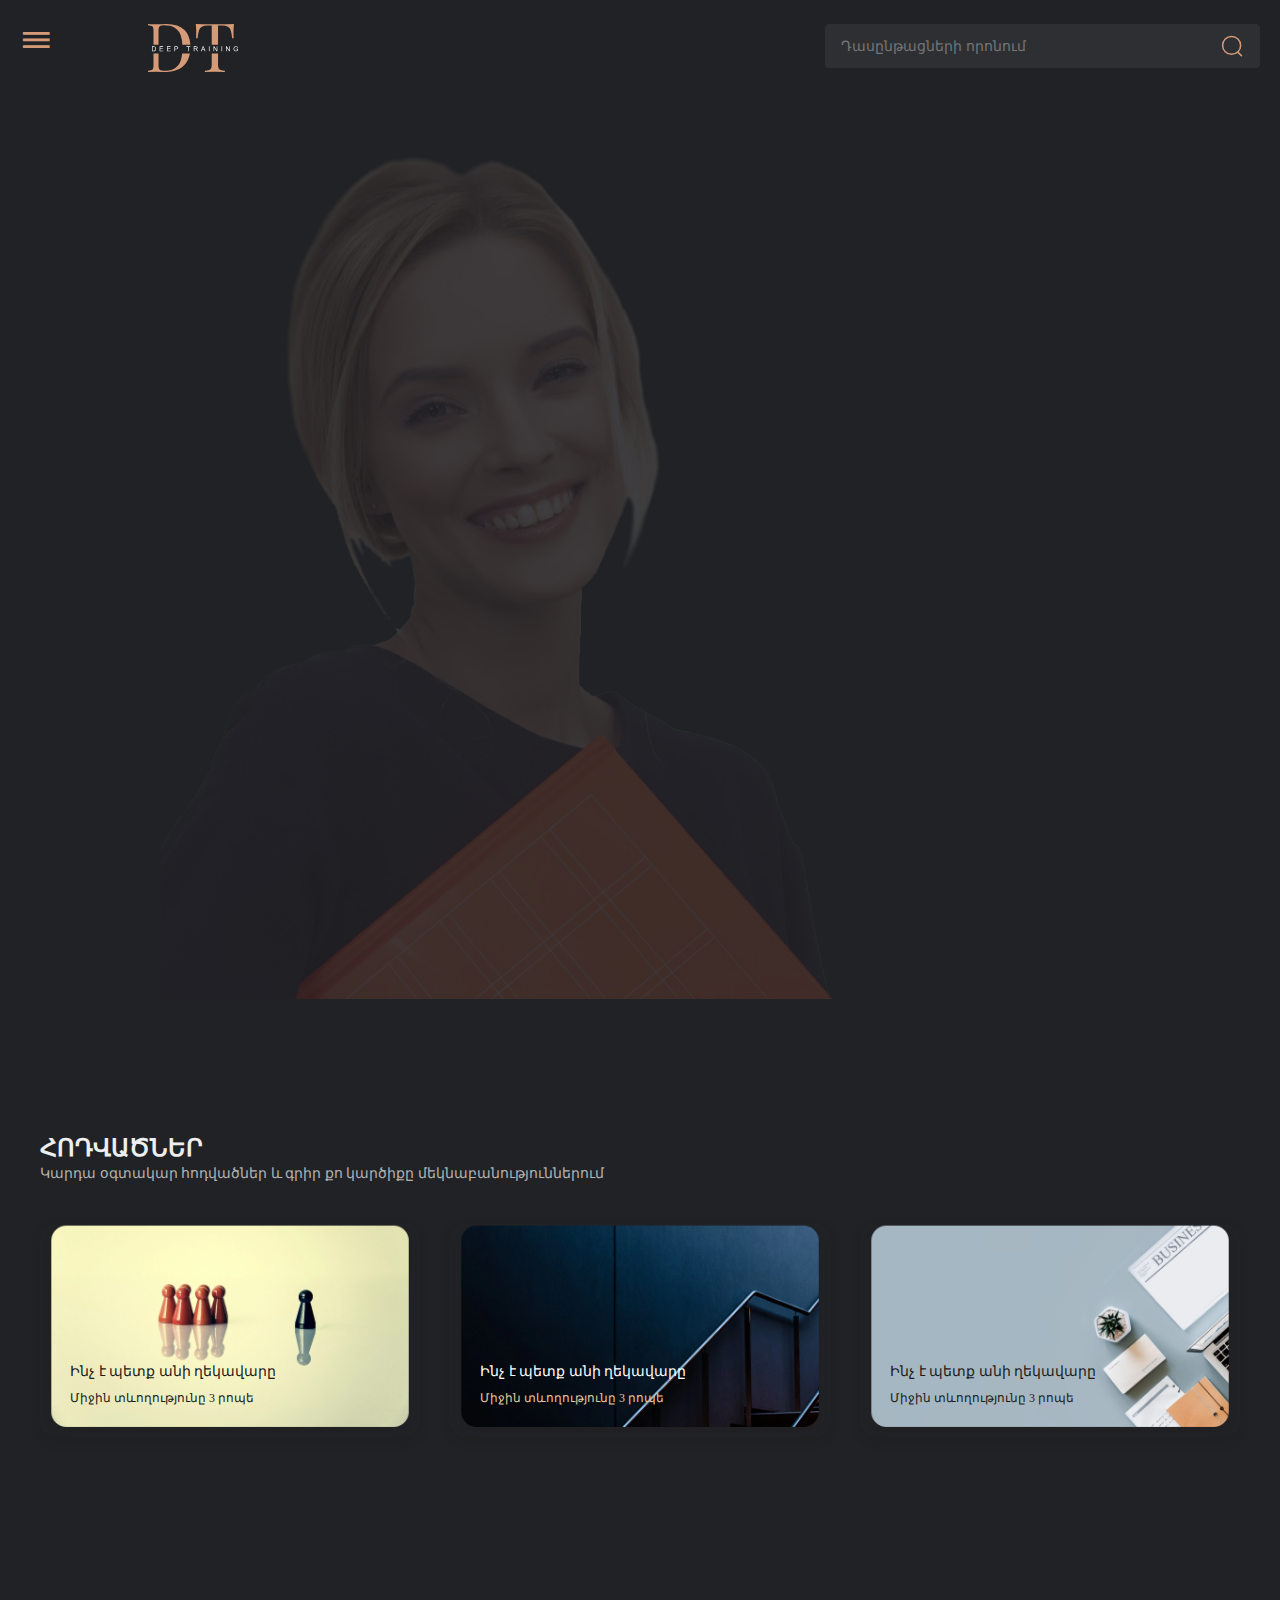
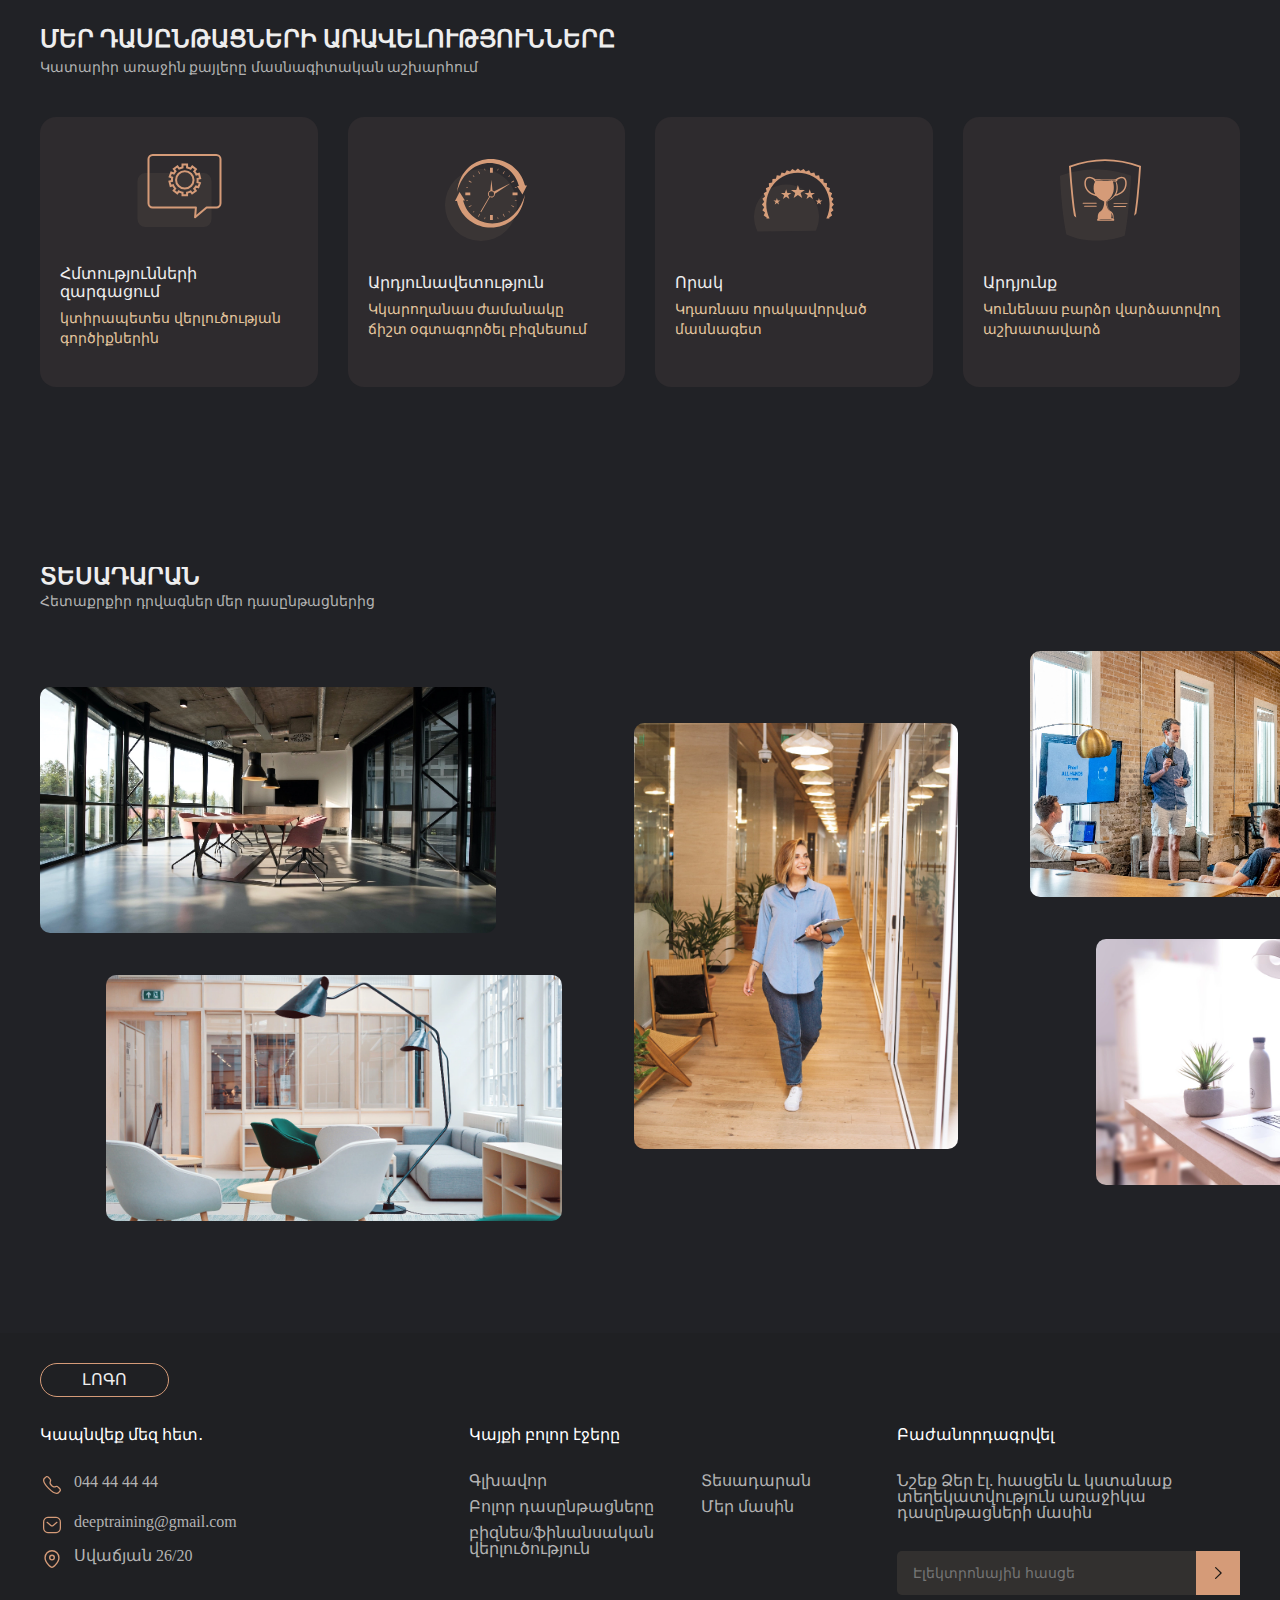
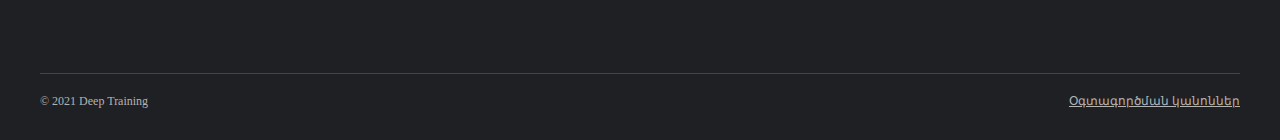
<file: index.html>
<!doctype html>
<html lang="arm">
<head>
	<meta charset="UTF-8">
	<meta name="viewport"
		  content="width=device-width, user-scalable=no, initial-scale=1.0, maximum-scale=1.0, minimum-scale=1.0">
	<meta http-equiv="X-UA-Compatible" content="ie=edge">
	<link rel="stylesheet" href="css/style.css">
	<link rel="stylesheet" href="resurses/icomoon-v1.0/style.css">
	<title>Deep training</title>
</head>
<body>

<header class="header">
	<div class="header_container">
		<div class="header_inner">
			<div class="header_menu">
				<a onclick="toggleSideBarClassName()" class="open_btn icon-dehaze"></a>
				<nav id="myNav" class="header_nav">
					<div class="header_nav-btn-logo">
						<a onclick="toggleSideBarClassName()" class="cross_btn icon-clear"></a>
						<div class="header_logo">
							<img class="header_menu_logo" src="./images/icons/logo.svg" alt="logo">
						</div>
					</div>
					<ul class="header_nav_list">
						<li>
							<a class="header_nav_list-link" href="#">Գլխավոր</a>
							<a class="header_nav_list-link" href="#">Բոլոր դասընթացները</a>
							<a class="header_nav_list-link" href="#">Բիզնես/ֆինանսական վերլուծություն</a>
							<a class="header_nav_list-link" href="#">Տեսադարան</a>
							<a class="header_nav_list-link" href="#">Մեր մասին</a>
						</li>
					</ul>
					<div class="header_nav_social">
						<i class="icon-facebook"><a href="#"></a></i>
						<i class="icon-twitter"><a href="#"></a></i>
						<i class="icon-linkedin2"><a href="#"></a></i>
					</div>
				</nav>
			</div>
			<div class="header_logo">
				<span>Գլխավոր</span>
				<img src="./images/icons/logo.svg" alt="logo">
			</div>
			<div class="header_search">
				<label>
					<input type="search" placeholder="Դասընթացների որոնում" name="" id="">
					<img src="./images/icons/search.svg" alt="search">
				</label>
			</div>
		</div>
	</div>
	<div class="intro">

	</div>
</header>

<section class="articles">
	<div class="container">
		<h4 class="articles_title title">ՀՈԴՎԱԾՆԵՐ</h4>
		<h5 class="articles_subtitle subtitle">Կարդա օգտակար հոդվածներ և գրիր քո կարծիքը մեկնաբանություններում</h5>
		<div class="articles_inner">
			<div class="articles_items">
				<div class="articles_items-content">
					<h5 class="articles_items-title">Ինչ է պետք անի ղեկավարը</h5>
					<h6 class="articles_items-subtitle">Միջին տևողությունը 3 րոպե</h6>
				</div>
			</div>
			<div class="articles_items">
				<div class="articles_items-content">
					<h5 class="articles_items-title">Ինչ է պետք անի ղեկավարը</h5>
					<h6 class="articles_items-subtitle">Միջին տևողությունը 3 րոպե</h6>
				</div>
			</div>
			<div class="articles_items">
				<div class="articles_items-content">
					<h5 class="articles_items-title">Ինչ է պետք անի ղեկավարը</h5>
					<h6 class="articles_items-subtitle">Միջին տևողությունը 3 րոպե</h6>
				</div>
			</div>
		</div>
	</div>
</section>

<section class="advantages">
	<div class="container">
		<h4 class="advantages_title">ՄԵՐ ԴԱՍԸՆԹԱՑՆԵՐԻ ԱՌԱՎԵԼՈՒԹՅՈՒՆՆԵՐԸ</h4>
		<h5 class="advantages_subtitle">Կատարիր առաջին քայլերը մասնագիտական աշխարհում</h5>
		<div class="advantages__items">
			<div class="advantages__items-content">
				<div class="_items-content-box">
					<div class="-content-box__img">
						<img src="./images/advantages/1.svg" alt="icon">
					</div>
					<div class="-content-box__content">
						<h5>Հմտությունների զարգացում</h5>
						<h6>կտիրապետես վերլուծության գործիքներին</h6>
					</div>
				</div>
				<div class="_items-content-box">
					<div class="-content-box__img">
						<img src="./images/advantages/2.svg" alt="icon">
					</div>
					<div class="-content-box__content">
						<h5>Արդյունավետություն</h5>
						<h6>Կկարողանաս ժամանակը ճիշտ օգտագործել բիզնեսում</h6>
					</div>
				</div>
				<div class="_items-content-box">
					<div class="-content-box__img">
						<img src="./images/advantages/3.svg" alt="icon">
					</div>
					<div class="-content-box__content">
						<h5>Որակ</h5>
						<h6>Կդառնաս որակավորված մասնագետ</h6>
					</div>
				</div>
				<div class="_items-content-box">
					<div class="-content-box__img">
						<img src="./images/advantages/4.svg" alt="icon">
					</div>
					<div class="-content-box__content">
						<h5>Արդյունք</h5>
						<h6>Կունենաս բարձր վարձատրվող աշխատավարձ</h6>
					</div>
				</div>
			</div>
		</div>
	</div>
</section>

<section class="photo_gallery">
	<div class="container">
		<h4 class="photo_gallery--title">ՏԵՍԱԴԱՐԱՆ</h4>
		<h5 class="photo_gallery--subtitle">Հետաքրքիր դրվագներ մեր դասընթացներից</h5>
		<div class="photo_gallery__items">
			<div class="photo_gallery__items--img">
				<img src="./images/gallery/1.png" alt="">
			</div>
			<div class="photo_gallery__items--img">
				<img src="./images/gallery/2.png" alt="">
			</div>
			<div class="photo_gallery__items--img">
				<img src="./images/gallery/3.png" alt="">
			</div>
			<div class="photo_gallery__items--img">
				<img src="./images/gallery/4.png" alt="">
			</div>
			<div class="photo_gallery__items--img">
				<img src="./images/gallery/5.png" alt="">
			</div>
			<div class="photo_gallery__items--img">
				<img src="./images/gallery/6.png" alt="">
			</div>
			<div class="photo_gallery__items--img">
				<img src="./images/gallery/7.png" alt="">
			</div>
			<div class="photo_gallery__items--img">
				<img src="./images/gallery/8.png" alt="">
			</div>
			<div class="photo_gallery__items--img">
				<img src="./images/gallery/9.png" alt="">
			</div>
		</div>
	</div>
</section>

<section class="reviews">

</section>

<footer class="footer">
	<div class="container">
		<a href="#" class="footer_btn">ԼՈԳՈ</a>
		<div class="footer_inner">
			<div class="footer_items">
				<h4 class="footer__items--name">Կապնվեք մեզ հետ․</h4>
				<div class="footer_items_content">
					<a class="footer__phone" href="tel:+37444444444">044 44 44 44</a>
					<a class="footer__mail" href="#">deeptraining@gmail.com</a>
					<a class="footer__address" href="#">Սվաճյան 26/20</a>
				</div>
			</div>
			<div class="footer_items">
				<h4 class="footer__items--name">Կայքի բոլոր էջերը</h4>
				<div class="footer_items_content footer_items_content__box ">
					<div class="_content-box">
						<a href="#">Գլխավոր</a>
						<a href="#">Բոլոր դասընթացները</a>
						<a href="#">բիզնես/ֆինանսական վերլուծություն</a>
					</div>
					<div class="_content-box">
						<a href="#">Տեսադարան</a>
						<a href="#">Մեր մասին</a>
					</div>
				</div>
			</div>
			<div class="footer_items">
				<h4 class="footer__items--name">Բաժանորդագրվել</h4>
				<div class="footer_items_content">
					<p>Նշեք Ձեր էլ. հասցեն և կստանաք տեղեկատվություն առաջիկա դասընթացների մասին</p>
					<div class="_content--email">
						<label for="email"></label>
						<input type="email" placeholder="Էլեկտրոնային հասցե" name="" id="email">
					</div>
				</div>
			</div>
		</div>
		<div class="footer__footer">
			<span>© 2021 Deep Training</span>
			<a href="#">Օգտագործման կանոններ</a>
		</div>
	</div>
</footer>

<script src="./js/main.js"></script>
</body>
</html>
</file>
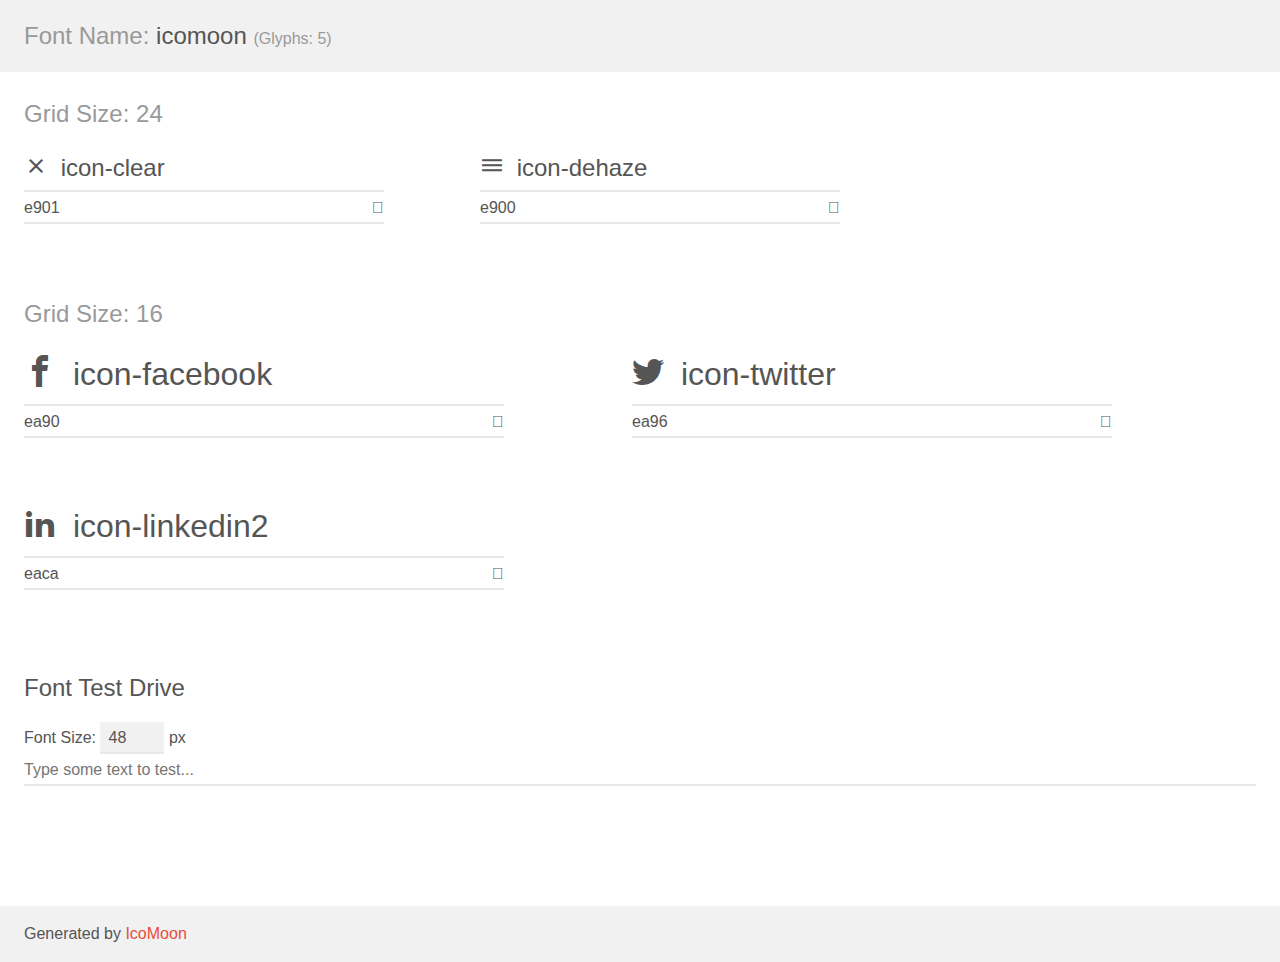
<file: resurses/icomoon-v1.0/demo.html>
<!doctype html>
<html>
<head>
    <meta charset="utf-8">
    <title>IcoMoon Demo</title>
    <meta name="description" content="An Icon Font Generated By IcoMoon.io">
    <meta name="viewport" content="width=device-width, initial-scale=1">
    <link rel="stylesheet" href="demo-files/demo.css">
    <link rel="stylesheet" href="style.css"></head>
<body>
    <div class="bgc1 clearfix">
        <h1 class="mhmm mvm"><span class="fgc1">Font Name:</span> icomoon <small class="fgc1">(Glyphs:&nbsp;5)</small></h1>
    </div>
    <div class="clearfix mhl ptl">
        <h1 class="mvm mtn fgc1">Grid Size: 24</h1>
        <div class="glyph fs1">
            <div class="clearfix bshadow0 pbs">
                <span class="icon-clear"></span>
                <span class="mls"> icon-clear</span>
            </div>
            <fieldset class="fs0 size1of1 clearfix hidden-false">
                <input type="text" readonly value="e901" class="unit size1of2" />
                <input type="text" maxlength="1" readonly value="&#xe901;" class="unitRight size1of2 talign-right" />
            </fieldset>
            <div class="fs0 bshadow0 clearfix hidden-true">
                <span class="unit pvs fgc1">liga: </span>
                <input type="text" readonly value="clear, close" class="liga unitRight" />
            </div>
        </div>
        <div class="glyph fs1">
            <div class="clearfix bshadow0 pbs">
                <span class="icon-dehaze"></span>
                <span class="mls"> icon-dehaze</span>
            </div>
            <fieldset class="fs0 size1of1 clearfix hidden-false">
                <input type="text" readonly value="e900" class="unit size1of2" />
                <input type="text" maxlength="1" readonly value="&#xe900;" class="unitRight size1of2 talign-right" />
            </fieldset>
            <div class="fs0 bshadow0 clearfix hidden-true">
                <span class="unit pvs fgc1">liga: </span>
                <input type="text" readonly value="dehaze" class="liga unitRight" />
            </div>
        </div>
    </div>
    <div class="clearfix mhl ptl">
        <h1 class="mvm mtn fgc1">Grid Size: 16</h1>
        <div class="glyph fs2">
            <div class="clearfix bshadow0 pbs">
                <span class="icon-facebook"></span>
                <span class="mls"> icon-facebook</span>
            </div>
            <fieldset class="fs0 size1of1 clearfix hidden-false">
                <input type="text" readonly value="ea90" class="unit size1of2" />
                <input type="text" maxlength="1" readonly value="&#xea90;" class="unitRight size1of2 talign-right" />
            </fieldset>
            <div class="fs0 bshadow0 clearfix hidden-true">
                <span class="unit pvs fgc1">liga: </span>
                <input type="text" readonly value="facebook, brand10" class="liga unitRight" />
            </div>
        </div>
        <div class="glyph fs2">
            <div class="clearfix bshadow0 pbs">
                <span class="icon-twitter"></span>
                <span class="mls"> icon-twitter</span>
            </div>
            <fieldset class="fs0 size1of1 clearfix hidden-false">
                <input type="text" readonly value="ea96" class="unit size1of2" />
                <input type="text" maxlength="1" readonly value="&#xea96;" class="unitRight size1of2 talign-right" />
            </fieldset>
            <div class="fs0 bshadow0 clearfix hidden-true">
                <span class="unit pvs fgc1">liga: </span>
                <input type="text" readonly value="twitter, brand16" class="liga unitRight" />
            </div>
        </div>
        <div class="glyph fs2">
            <div class="clearfix bshadow0 pbs">
                <span class="icon-linkedin2"></span>
                <span class="mls"> icon-linkedin2</span>
            </div>
            <fieldset class="fs0 size1of1 clearfix hidden-false">
                <input type="text" readonly value="eaca" class="unit size1of2" />
                <input type="text" maxlength="1" readonly value="&#xeaca;" class="unitRight size1of2 talign-right" />
            </fieldset>
            <div class="fs0 bshadow0 clearfix hidden-true">
                <span class="unit pvs fgc1">liga: </span>
                <input type="text" readonly value="linkedin2, brand65" class="liga unitRight" />
            </div>
        </div>
    </div>

    <!--[if gt IE 8]><!-->
    <div class="mhl clearfix mbl">
        <h1>Font Test Drive</h1>
        <label>
            Font Size: <input id="fontSize" type="number" class="textbox0 mbm"
            min="8" value="48" />
            px
        </label>
        <input id="testText" type="text" class="phl size1of1 mvl"
        placeholder="Type some text to test..." value=""/>
        <div id="testDrive" class="icon-" style="font-family: icomoon">&nbsp;
        </div>
    </div>
    <!--<![endif]-->
    <div class="bgc1 clearfix">
        <p class="mhl">Generated by <a href="https://icomoon.io/app">IcoMoon</a></p>
    </div>

    <script src="demo-files/demo.js"></script>
</body>
</html>
</file>
<file: css/style.css>
*, *::before, *::after {
  box-sizing: border-box;
}

html, body, div, span, applet, object, iframe,
h1, h2, h3, h4, h5, h6, p, blockquote, pre,
a, abbr, acronym, address, big, cite, code,
del, dfn, em, img, ins, kbd, q, s, samp,
small, strike, strong, sub, sup, tt, var,
b, u, i, center,
dl, dt, dd, ol, ul, li,
fieldset, form, label, legend,
table, caption, tbody, tfoot, thead, tr, th, td,
article, aside, canvas, details, embed,
figure, figcaption, footer, header, hgroup,
menu, nav, output, ruby, section, summary,
time, mark, audio, video {
  margin: 0;
  padding: 0;
  border: 0;
  font: inherit;
  vertical-align: baseline;
}

/* HTML5 display-role reset for older browsers */
article, aside, details, figcaption, figure,
footer, header, hgroup, menu, nav, section {
  display: block;
}

body {
  line-height: 1;
}

ol, ul {
  list-style: none;
}

blockquote, q {
  quotes: none;
}

blockquote:before, blockquote:after,
q:before, q:after {
  content: "";
}

blockquote:before, blockquote:after,
q:before, q:after {
  content: none;
}

table {
  border-collapse: collapse;
  border-spacing: 0;
}

body {
  background-color: #212226;
}

.container {
  max-width: 1248px;
  margin: 0 auto;
  padding: 0 24px;
}

.title {
  text-transform: uppercase;
  font-size: 24px;
  line-height: 18px;
  font-weight: 700;
  color: #EEEEEE;
}

.subtitle {
  font-size: 14px;
  line-height: 18px;
  font-weight: 400;
  color: #B3B3B3;
}

.header {
  margin-bottom: 140px;
  color: #B3B3B3;
  position: relative;
}

.header_container {
  max-width: 1832px;
  margin: 0 auto;
  padding: 0 20px;
}

.header_inner {
  padding: 24px 0;
  display: flex;
  align-items: flex-start;
  gap: 96px;
  flex-wrap: wrap;
}

.header_menu {
  display: inline-block;
}
.header_menu .header_logo {
  display: none;
  margin: 0;
}
.header_menu .header_logo .header_menu_logo {
  display: block;
}

.header_logo {
  min-width: 90px;
  min-height: 40px;
}
.header_logo span {
  display: none;
}
.header_logo img {
  width: 100%;
  height: 100%;
}

.open_btn {
  width: 32px;
  height: 32px;
  font-size: 32px;
  color: #D59B78;
  cursor: pointer;
}

.cross_btn {
  margin-right: auto;
  width: 32px;
  height: 32px;
  font-size: 32px;
  color: #D59B78;
  margin-bottom: 30px;
  cursor: pointer;
}

.header_search {
  margin-left: auto;
  position: relative;
}
.header_search label input {
  border-radius: 4px;
  font-size: 14px;
  line-height: 18px;
  width: 435px;
  padding: 0 40px 0 16px;
  height: 44px;
  color: #B3B3B3;
  border: none;
  outline: none;
  background-color: #2E2F33;
}
.header_search label img {
  width: 24px;
  height: 24px;
  object-fit: cover;
  position: absolute;
  right: 16px;
  top: 50%;
  transform: translateY(-50%);
}

.header_nav {
  position: absolute;
  width: 325px;
  height: 100vh;
  display: flex;
  top: 0;
  right: 100%;
  z-index: 1000;
  flex-direction: column;
  justify-content: center;
  padding: 24px 30px 30px 44px;
  background-color: #2E2F33;
  transition: transform 280ms ease-out;
}
.header_nav:after {
  content: "";
  position: absolute;
  left: 0;
  top: 0;
  display: inline-block;
  width: 20px;
  height: 100vh;
  background-color: rgba(46, 47, 51, 0.5);
}

.header_nav-btn-logo {
  display: flex;
  align-items: center;
  justify-content: space-between;
  margin-bottom: 14px;
}

.menu__active {
  transform: translateX(100%);
}

.header_nav_list li {
  list-style: none;
}

.header_nav_list-link {
  display: block;
  text-decoration: none;
  color: #B3B3B3;
  font-size: 14px;
  margin-bottom: 30px;
  transition: color 280ms ease-out;
}
.header_nav_list-link:hover {
  color: #E5C69E;
}

.header_nav_social {
  display: flex;
  gap: 30px;
  margin-top: auto;
  justify-content: center;
}
.header_nav_social i {
  width: 24px;
  height: 24px;
  font-size: 24px;
  color: #D59B78;
}
.header_nav_social a {
  text-decoration: none;
  display: inline-block;
}

/*Intro*/
.intro {
  height: 100vh;
  background-image: url("../images/bg_img/Mask Group 4.png");
  background-repeat: no-repeat;
  background-position: 30% center;
  background-size: contain;
}

.articles {
  margin-bottom: 180px;
}

.articles_title {
  margin-bottom: 8px;
}

.articles_subtitle {
  margin-bottom: 40px;
}

.articles_inner {
  display: flex;
  justify-content: center;
  gap: 30px;
}

.articles_items {
  display: flex;
  align-items: end;
  width: 380px;
  height: 214px;
  min-width: 326px;
  min-height: 184px;
  padding: 30px;
  border-radius: 16px;
  box-shadow: 0 4px 8px rgba(32, 27, 24, 0.2509803922);
  margin-bottom: 10px;
}

.articles_items:first-child {
  background-image: url("../images/article/1@2x.png");
  background-repeat: no-repeat;
  background-position: center center;
  background-size: cover;
}

.articles_items:nth-child(2) {
  background-image: url("../images/article/2@2x.png");
  background-repeat: no-repeat;
  background-position: center center;
  background-size: cover;
}
.articles_items:nth-child(2) .articles_items-title {
  color: #FFFFFF;
}
.articles_items:nth-child(2) .articles_items-subtitle {
  color: #E5C69E;
}

.articles_items:nth-child(3) {
  background-image: url("../images/article/3@2x.png");
  background-repeat: no-repeat;
  background-position: center center;
  background-size: cover;
}

.articles_items-title {
  font-size: 14px;
  line-height: 18px;
  margin-bottom: 8px;
  color: #201B18;
}

.articles_items-subtitle {
  font-size: 12px;
  line-height: 18px;
  color: #201B18;
}

.advantages {
  margin-bottom: 180px;
}

.advantages_title {
  color: #EEEEEE;
  text-transform: uppercase;
  font-size: 24px;
  font-weight: 700;
  margin-bottom: 8px;
}

.advantages_subtitle {
  color: #B3B3B3;
  font-size: 14px;
  line-height: 18px;
  margin-bottom: 40px;
}

.advantages__items-content {
  display: flex;
  justify-content: center;
  gap: 30px;
}

._items-content-box {
  padding: 30px 20px;
  min-width: 276px;
  width: 25%;
  border-radius: 16px;
  display: flex;
  background-color: #2E2B2E;
  backdrop-filter: blur(10px);
  justify-content: center;
  align-content: center;
  align-items: center;
  flex-direction: column;
}

.-content-box__img {
  width: 88px;
  height: 88px;
  flex-shrink: 0;
  margin-bottom: 30px;
}
.-content-box__img img {
  width: 100%;
  height: 100%;
  object-fit: cover;
}

.-content-box__content h5 {
  font-size: 16px;
  line-height: 18px;
  color: #EEEEEE;
  margin-bottom: 8px;
}
.-content-box__content h6 {
  font-size: 14px;
  line-height: 20px;
  color: #E5C69E;
  margin-bottom: 8px;
}

.photo_gallery {
  overflow: hidden;
}

.photo_gallery--title {
  text-transform: uppercase;
  font-weight: 700;
  color: #EEEEEE;
  line-height: 18px;
  margin-bottom: 8px;
  font-size: 24px;
}

.photo_gallery--subtitle {
  color: #B3B3B3;
  line-height: 18px;
  margin-bottom: 40px;
  font-size: 14px;
}

.photo_gallery__items {
  display: grid;
  padding: 0 24px;
  grid-template-columns: repeat(44, 60px);
  grid-template-rows: repeat(18, 30px);
  grid-gap: 6px;
  transform: translateX(-35%);
  margin-bottom: 40px;
}

.photo_gallery__items--img {
  width: 100%;
  height: 100%;
  border-radius: 10px;
  transition: box-shadow 280ms ease-out;
}
.photo_gallery__items--img img {
  width: 100%;
  height: 100%;
  object-fit: cover;
  border-radius: inherit;
}

.photo_gallery__items--img:hover {
  box-shadow: 4px 6px 8px #D59B78;
}

.photo_gallery__items--img:first-child {
  grid-row: 3/span 12;
  grid-column: 1/span 5;
}

.photo_gallery__items--img:nth-child(2) {
  grid-row: 2/span 7;
  grid-column: 7/span 7;
}

.photo_gallery__items--img:nth-child(3) {
  grid-row: 3/span 12;
  grid-column: 16/span 5;
}

.photo_gallery__items--img:nth-child(4) {
  grid-row: 1/span 7;
  grid-column: 22/span 7;
}

.photo_gallery__items--img:nth-child(5) {
  grid-row: 2/span 12;
  grid-column: 31/span 5;
}

.photo_gallery__items--img:nth-child(6) {
  grid-row: 3/span 7;
  grid-column: 37/span 7;
}

.photo_gallery__items--img:nth-child(7) {
  grid-row: 10/span 7;
  grid-column: 8/span 7;
}

.photo_gallery__items--img:nth-child(8) {
  grid-row: 9/span 7;
  grid-column: 23/span 7;
}

.photo_gallery__items--img:nth-child(9) {
  grid-row: 12/span 7;
  grid-column: 38/span 7;
}

.footer {
  padding-top: 30px;
  background-color: #1F2023;
}

.footer_btn {
  display: inline-block;
  color: #EEEEEE;
  text-decoration: none;
  padding: 8px 41px;
  border: 1px solid #D59B78;
  border-radius: 20px;
  margin-bottom: 30px;
}

.footer_inner {
  display: flex;
  gap: 86px;
  padding-bottom: 54px;
  flex-wrap: wrap;
  margin-bottom: 18px;
  border-bottom: 1px solid rgba(179, 179, 179, 0.2509803922);
}

.footer_items {
  flex: 1;
  margin-bottom: 24px;
}
.footer_items a {
  text-decoration: none;
}

.footer__items--name {
  color: #FFFFFF;
  margin-bottom: 30px;
}

.footer_items_content a, p {
  color: #B3B3B3;
  display: block;
  transition: color 280ms ease-out;
}
.footer_items_content a:hover, p:hover {
  color: #E5C69E;
}

.footer_items_content p {
  margin-bottom: 30px;
}

.footer__phone {
  height: 24px;
  position: relative;
  font-size: 16px;
  line-height: 18px;
  padding-left: 34px;
  margin-bottom: 16px;
}
.footer__phone:before {
  content: "";
  position: absolute;
  background-image: url("../images/icons/phone.svg");
  background-repeat: no-repeat;
  width: 24px;
  height: 24px;
  z-index: 1;
  left: 0;
}

.footer__mail {
  position: relative;
  font-size: 16px;
  line-height: 18px;
  padding-left: 34px;
  margin-bottom: 16px;
}
.footer__mail:before {
  content: "";
  position: absolute;
  background-image: url("../images/icons/mail.svg");
  background-repeat: no-repeat;
  width: 24px;
  height: 24px;
  z-index: 1;
  left: 0;
}

.footer__address {
  position: relative;
  font-size: 16px;
  line-height: 18px;
  padding-left: 34px;
}
.footer__address:before {
  content: "";
  position: absolute;
  background-image: url("../images/icons/icon-location.svg");
  background-repeat: no-repeat;
  width: 24px;
  height: 24px;
  z-index: 1;
  left: 0;
}

.footer_items_content__box {
  display: flex;
  gap: 24px;
}

._content-box a {
  margin-bottom: 10px;
}

._content--email {
  position: relative;
}

._content--email input {
  width: 100%;
  min-height: 44px;
  line-height: 18px;
  border: none;
  outline: none;
  color: wheat;
  font-size: 14px;
  border-radius: 5px;
  padding: 12px 50px 12px 16px;
  background-color: rgba(229, 198, 158, 0.1019607843);
}

._content--email label {
  cursor: pointer;
  position: absolute;
  content: "";
  top: 0;
  right: 0;
  z-index: 1;
  width: 44px;
  min-height: 44px;
  background: #D59B78 url("../images/icons/icon-confirm.svg") no-repeat center;
}

.footer__footer {
  display: flex;
  justify-content: space-between;
  padding-bottom: 30px;
}
.footer__footer span {
  font-size: 12px;
  line-height: 18px;
  color: #B3B3B3;
}
.footer__footer a {
  font-size: 12px;
  line-height: 18px;
  color: #B3B3B3;
  display: inline-block;
  transition: color 280ms ease-out;
}
.footer__footer a:hover {
  color: #E5C69E;
}

@media screen and (max-width: 1200px) {
  .advantages__items-content {
    flex-wrap: wrap;
  }
  .advantages {
    margin-bottom: 110px;
  }
  .articles_inner {
    flex-wrap: wrap;
  }
  .articles {
    margin-bottom: 110px;
  }
}
@media screen and (max-width: 1024px) {
  .photo_gallery__items {
    transform: translate(0);
    overflow: scroll;
  }
  .header_inner {
    gap: 40px;
  }
}
@media screen and (max-width: 768px) {
  ._items-content-box {
    flex-direction: row;
  }
  .-content-box__img {
    width: 64px;
    height: 64px;
    margin-bottom: 0;
    margin-right: 12px;
  }
  ._items-content-box {
    min-width: 320px;
  }
  .advantages {
    margin-bottom: 60px;
  }
  .articles {
    margin-bottom: 60px;
  }
  .header_inner {
    gap: 20px;
  }
  .header_container {
    padding: 0 24px;
  }
  .header_search {
    width: 50%;
  }
  .header_search label input {
    width: 100%;
  }
}
@media screen and (max-width: 425px) {
  ._items-content-box {
    min-width: 314px;
    padding: 16px;
  }
  .header_inner {
    gap: 0;
  }
  .header_logo {
    margin: auto;
  }
  .header_logo span {
    display: block;
  }
  .header_logo img {
    display: none;
  }
  .header_search {
    margin-top: 24px;
    width: 100%;
  }
  .header_menu .header_logo {
    display: block;
  }
}

/*# sourceMappingURL=style.css.map */
</file>
<file: resurses/icomoon-v1.0/style.css>
@font-face {
  font-family: 'icomoon';
  src:  url('fonts/icomoon.eot?wlsy0i');
  src:  url('fonts/icomoon.eot?wlsy0i#iefix') format('embedded-opentype'),
    url('fonts/icomoon.ttf?wlsy0i') format('truetype'),
    url('fonts/icomoon.woff?wlsy0i') format('woff'),
    url('fonts/icomoon.svg?wlsy0i#icomoon') format('svg');
  font-weight: normal;
  font-style: normal;
  font-display: block;
}

[class^="icon-"], [class*=" icon-"] {
  /* use !important to prevent issues with browser extensions that change fonts */
  font-family: 'icomoon' !important;
  speak: never;
  font-style: normal;
  font-weight: normal;
  font-variant: normal;
  text-transform: none;
  line-height: 1;

  /* Better Font Rendering =========== */
  -webkit-font-smoothing: antialiased;
  -moz-osx-font-smoothing: grayscale;
}

.icon-clear:before {
  content: "\e901";
}
.icon-dehaze:before {
  content: "\e900";
}
.icon-facebook:before {
  content: "\ea90";
}
.icon-twitter:before {
  content: "\ea96";
}
.icon-linkedin2:before {
  content: "\eaca";
}
</file>
<file: resurses/icomoon-v1.0/demo-files/demo.css>
body {
  padding: 0;
  margin: 0;
  font-family: sans-serif;
  font-size: 1em;
  line-height: 1.5;
  color: #555;
  background: #fff;
}
h1 {
  font-size: 1.5em;
  font-weight: normal;
}
small {
  font-size: .66666667em;
}
a {
  color: #e74c3c;
  text-decoration: none;
}
a:hover, a:focus {
  box-shadow: 0 1px #e74c3c;
}
.bshadow0, input {
  box-shadow: inset 0 -2px #e7e7e7;
}
input:hover {
  box-shadow: inset 0 -2px #ccc;
}
input, fieldset {
  font-family: sans-serif;
  font-size: 1em;
  margin: 0;
  padding: 0;
  border: 0;
}
input {
  color: inherit;
  line-height: 1.5;
  height: 1.5em;
  padding: .25em 0;
}
input:focus {
  outline: none;
  box-shadow: inset 0 -2px #449fdb;
}
.glyph {
  font-size: 16px;
  width: 15em;
  padding-bottom: 1em;
  margin-right: 4em;
  margin-bottom: 1em;
  float: left;
  overflow: hidden;
}
.liga {
  width: 80%;
  width: calc(100% - 2.5em);
}
.talign-right {
  text-align: right;
}
.talign-center {
  text-align: center;
}
.bgc1 {
  background: #f1f1f1;
}
.fgc1 {
  color: #999;
}
.fgc0 {
  color: #000;
}
p {
  margin-top: 1em;
  margin-bottom: 1em;
}
.mvm {
  margin-top: .75em;
  margin-bottom: .75em;
}
.mtn {
  margin-top: 0;
}
.mtl, .mal {
  margin-top: 1.5em;
}
.mbl, .mal {
  margin-bottom: 1.5em;
}
.mal, .mhl {
  margin-left: 1.5em;
  margin-right: 1.5em;
}
.mhmm {
  margin-left: 1em;
  margin-right: 1em;
}
.mls {
  margin-left: .25em;
}
.ptl {
  padding-top: 1.5em;
}
.pbs, .pvs {
  padding-bottom: .25em;
}
.pvs, .pts {
  padding-top: .25em;
}
.unit {
  float: left;
}
.unitRight {
  float: right;
}
.size1of2 {
  width: 50%;
}
.size1of1 {
  width: 100%;
}
.clearfix:before, .clearfix:after {
  content: " ";
  display: table;
}
.clearfix:after {
  clear: both;
}
.hidden-true {
  display: none;
}
.textbox0 {
  width: 3em;
  background: #f1f1f1;
  padding: .25em .5em;
  line-height: 1.5;
  height: 1.5em;
}
#testDrive {
  display: block;
  padding-top: 24px;
  line-height: 1.5;
}
.fs0 {
  font-size: 16px;
}
.fs1 {
  font-size: 24px;
}
.fs2 {
  font-size: 32px;
}
</file>
